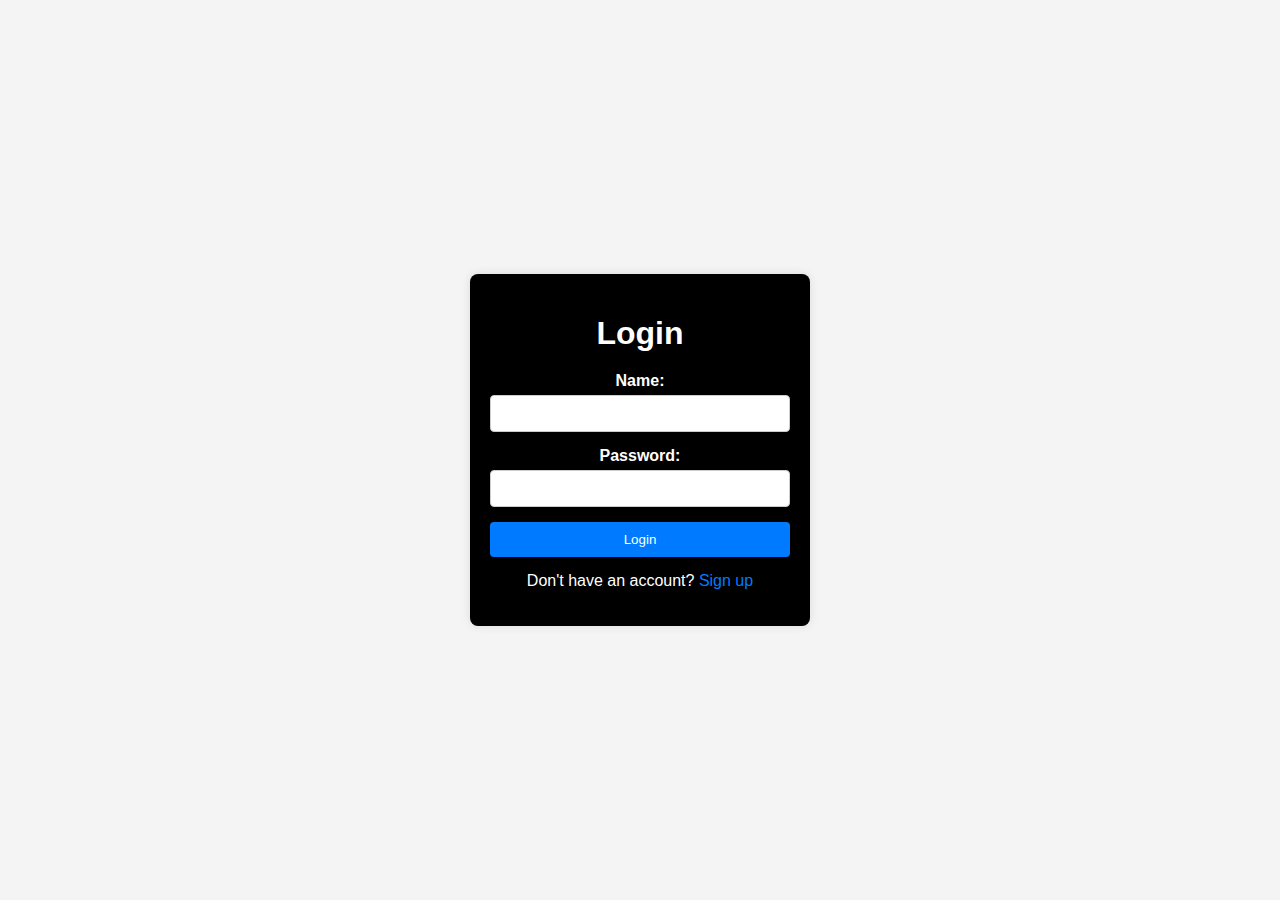
<file: frontend/index.html>
<!DOCTYPE html>
<html lang="en">
<head>
    <meta charset="UTF-8">
    <meta name="viewport" content="width=device-width, initial-scale=1.0">
    <title>Login</title>
    <link rel="stylesheet" href="styles.css">
</head>
<body>
    <div class="container">
        <h1>Login</h1>
        <form id="loginForm">
            <label for="name">Name:</label>
            <input type="text" id="name" name="name" required>
            
            <label for="Password">Password:</label>
            <input type="password" id="password" name="password" required>
            
            <button type="submit">Login</button>
        </form>
        <p>Don't have an account? <a href="signup.html">Sign up</a></p>
    </div>
    <script src="script.js"></script>
</body>
</html>
</file>
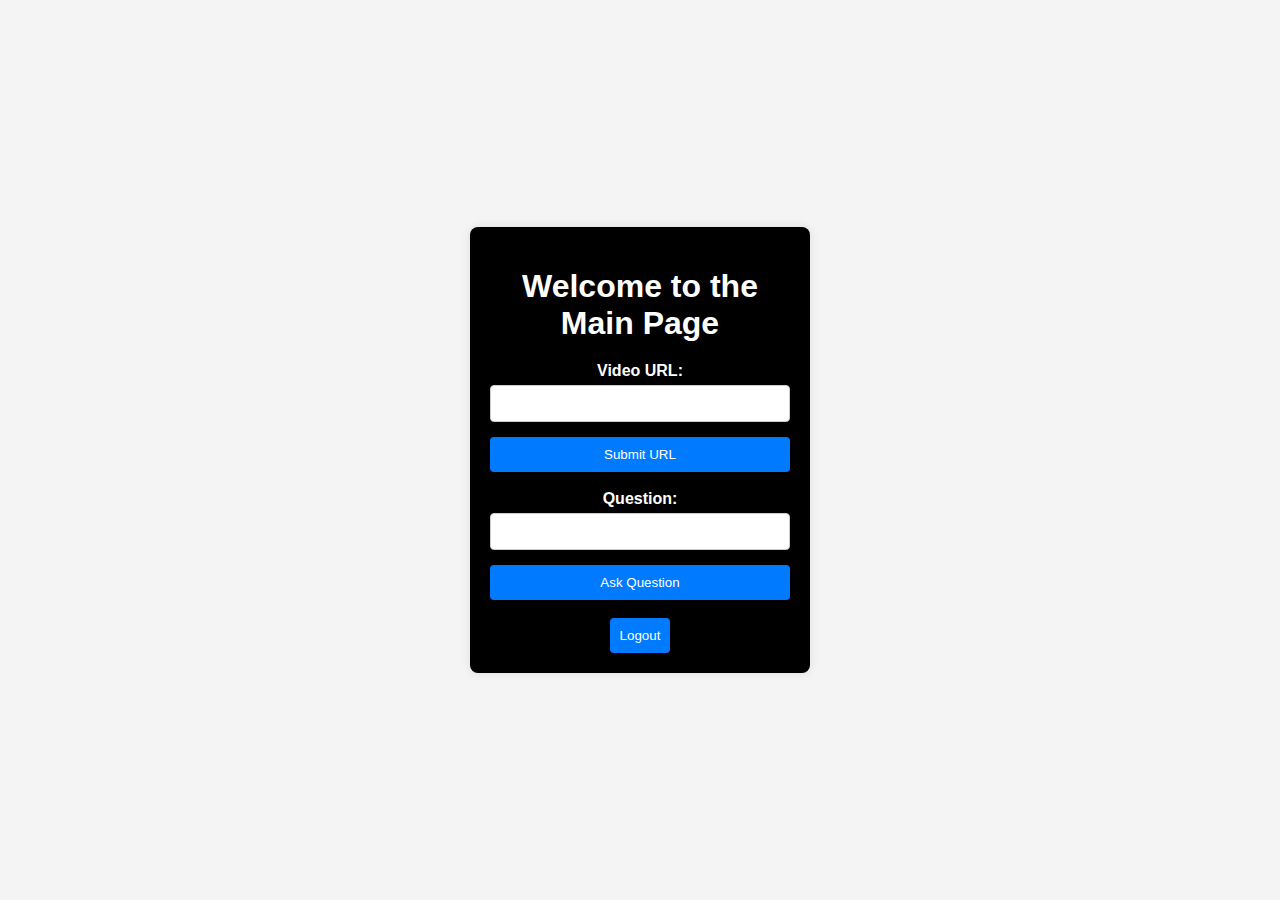
<file: frontend/main.html>
<!DOCTYPE html>
<html lang="en">
<head>
    <meta charset="UTF-8">
    <meta name="viewport" content="width=device-width, initial-scale=1.0">
    <title>Main Page</title>
    <link rel="stylesheet" href="styles.css">
</head>
<body>
    <div class="container">
        <h1>Welcome to the Main Page</h1>
        <form id="videoForm">
            <label for="url">Video URL:</label>
            <input type="text" id="url" name="url" required>
            
            <button type="submit">Submit URL</button>
        </form>
        <br>
        <form id="questionForm">
            <label for="question">Question:</label>
            <input type="text" id="question" name="question" required>
            
            <button type="submit">Ask Question</button>
        </form>
        <br>
        <div id="response"></div>
        <button id="logoutButton">Logout</button>
    </div>
    <script src="script.js"></script>
</body>
</html>
</file>
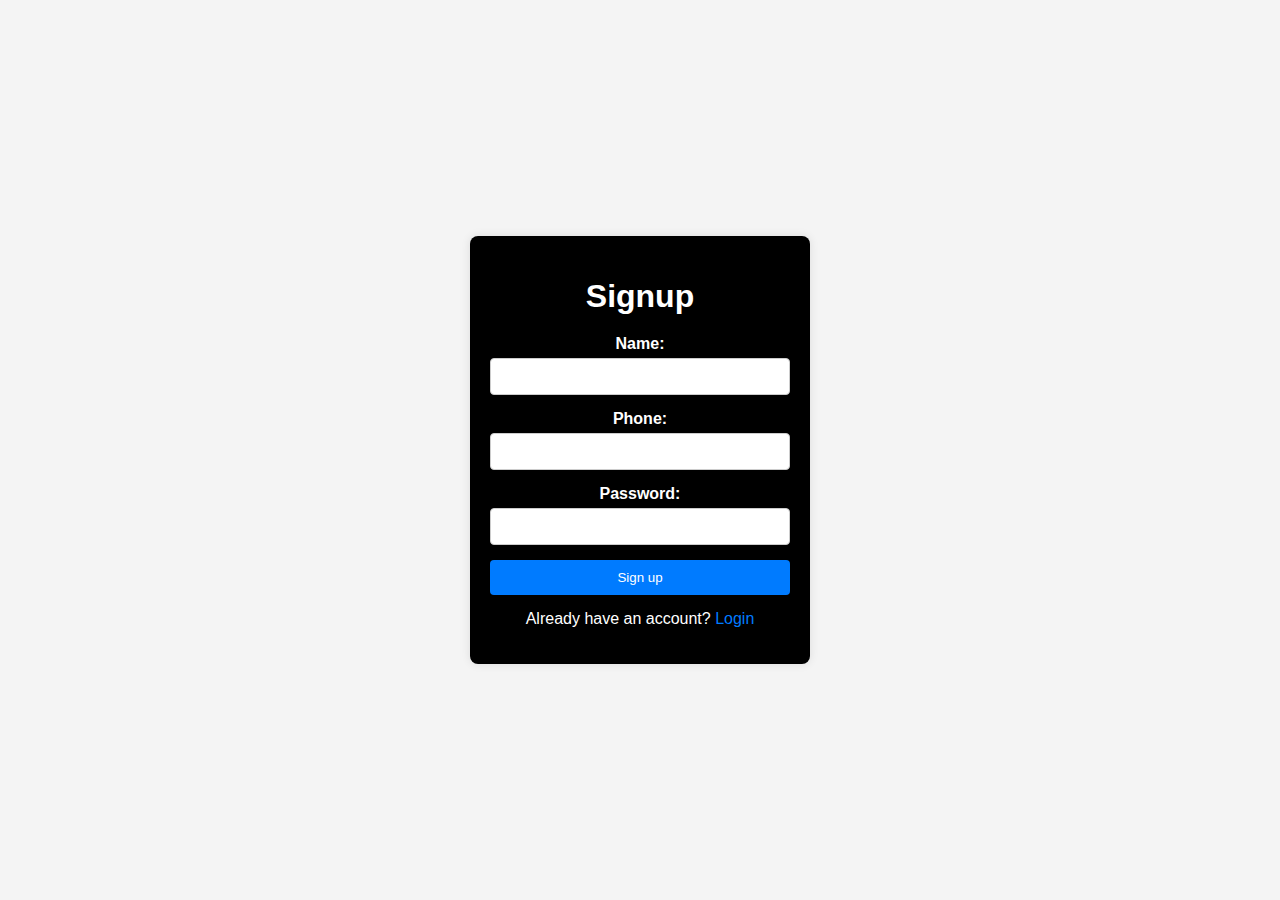
<file: frontend/signup.html>
<!DOCTYPE html>
<html lang="en">
<head>
    <meta charset="UTF-8">
    <meta name="viewport" content="width=device-width, initial-scale=1.0">
    <title>Signup</title>
    <link rel="stylesheet" href="styles.css">
</head>
<body>
    <div class="container">
        <h1>Signup</h1>
        <form id="signupForm">
            <label for="name">Name:</label>
            <input type="text" id="name" name="name" required>
            
            <label for="phone">Phone:</label>
            <input type="number" id="phone" name="phone" required>

            <label for="password">Password:</label>
            <input type="password" id="password" name="password" required>
            
            <button type="submit">Sign up</button>
        </form>
        <p>Already have an account? <a href="index.html">Login</a></p>
    </div>
    <script src="script.js"></script>
</body>
</html>
</file>
<file: frontend/styles.css>
body {
    font-family: Arial, sans-serif;
    background-color: #f4f4f4;
    display: flex;
    justify-content: center;
    align-items: center;
    height: 100vh;
    margin: 0;
}

.container {
    background-color:black;
    padding: 20px;
    border-radius: 8px;
    box-shadow: 0 0 10px rgba(0, 0, 0, 0.1);
    width: 300px;
    color: white;
    text-align: center;
}

h1 {
    margin-bottom: 20px;
}

form {
    display: flex;
    flex-direction: column;
}

label {
    margin-bottom: 5px;
    font-weight: bold;
}

input {
    margin-bottom: 15px;
    padding: 10px;
    border: 1px solid #ccc;
    border-radius: 4px;
}

button {
    padding: 10px;
    background-color: #007bff;
    color: #fff;
    border: none;
    border-radius: 4px;
    cursor: pointer;
}

button:hover {
    background-color: #0056b3;
}

p {
    margin-top: 15px;
}

a {
    color: #007bff;
    text-decoration: none;
}

a:hover {
    text-decoration: underline;
}
</file>
